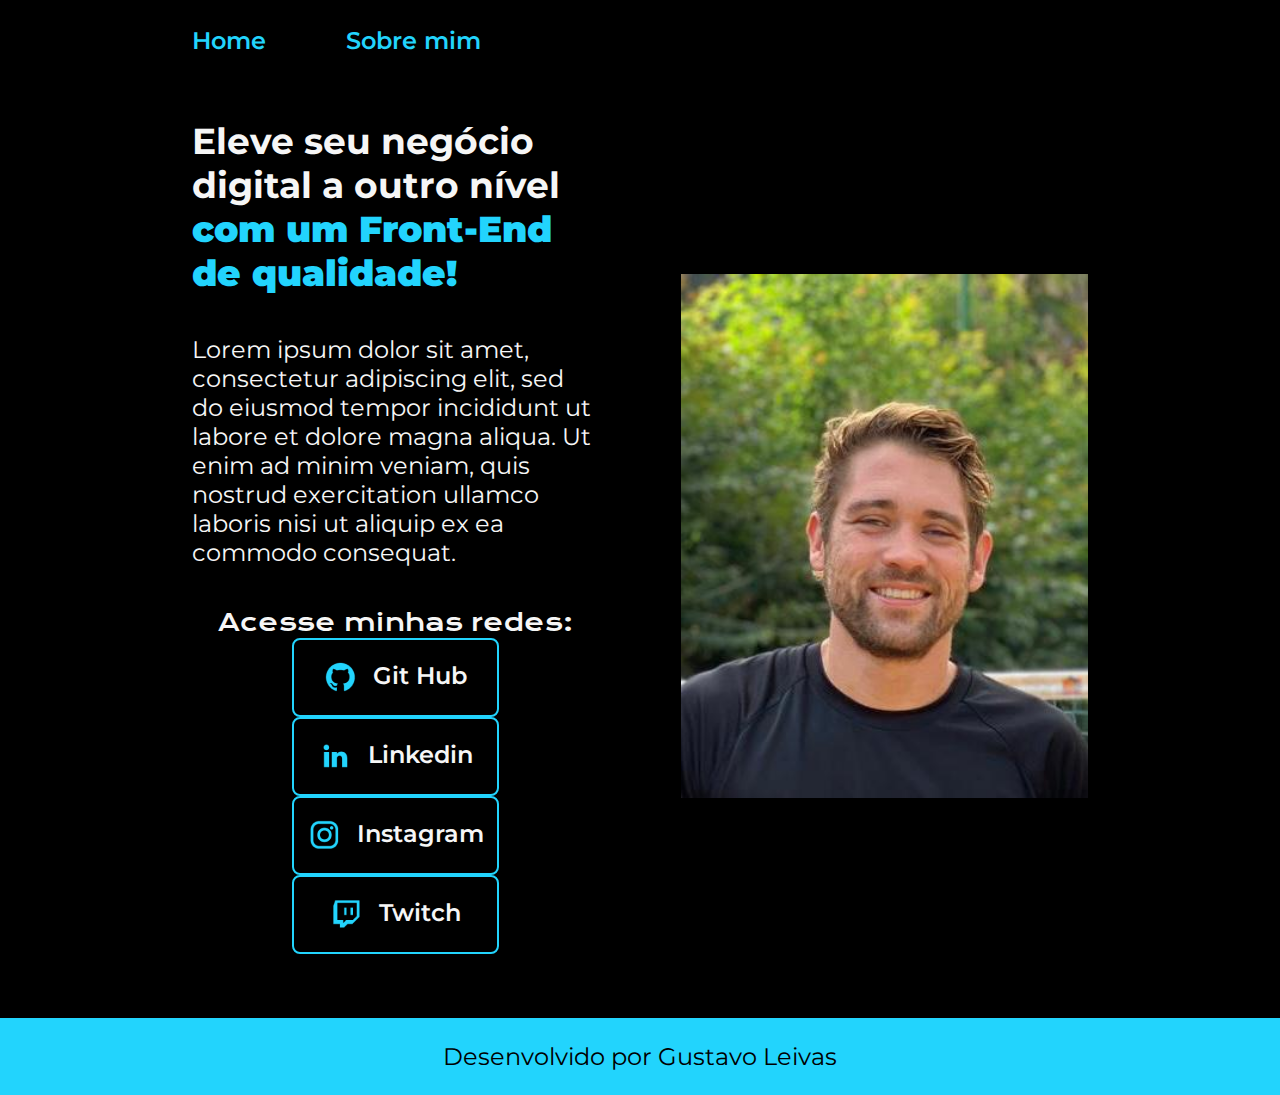
<file: 1. HTML e CSS - Curso 1/index.html>
<!DOCTYPE html>
<html lang="pt-br">
<head>
    <meta charset="UTF-8">
    <meta http-equiv="X-UA-Compatible" content="IE=edge">
    <meta name="viewport" content="width=device-width, initial-scale=1.0">
    <title>Portfólio</title>
    <link rel="stylesheet" href="./styles/style.css">
</head>

<body>
    <header class="cabecalho">
        <nav class="cabecalho__menu">
            <a class="cabecalho__menu__link"href="index.html">Home</a>
            <a class="cabecalho__menu__link" href="about.html">Sobre mim</a>
        </nav>
    </header>
    <main class="apresentacao">
        <section class="apresentacao__conteudo">
            <h1 class="apresentacao__conteudo__titulo">Eleve seu negócio digital a outro nível 
                <strong class="titulo-destaque">com um Front-End de qualidade!</strong></h1>
                <p class="apresentacao__conteudo__titulo__paragrafo">
                    Lorem ipsum dolor sit amet, consectetur adipiscing elit, 
                    sed do eiusmod tempor incididunt ut labore et dolore magna aliqua. 
                    Ut enim ad minim veniam, quis nostrud exercitation ullamco laboris nisi ut aliquip ex ea commodo consequat. 
                </p>
                <div class="apresentacao__links">
                    <h2 class="apresentacao__links__subtitulo">Acesse minhas redes:</h2>
                    <a class="apresentacao__links__navegacao" href="https://github.com/leivas777">
                        <img src="./assets/github.png">
                        Git Hub
                    </a>
                    <a class="apresentacao__links__navegacao" href="https://www.linkedin.com/in/gustavo-leivas">
                        <img src="./assets/linkedin.png">
                        Linkedin
                    </a>
                    <a class="apresentacao__links__navegacao" href="https://instagram.com/o_leivas">
                        <img src="./assets/instagram.png">
                        Instagram
                    </a>
                    <a class="apresentacao__links__navegacao" href="https://www.twitch.tv/leivas77">
                        <img src="./assets/twitch.png">
                        Twitch
                    </a>
                </div>
        </section>
        <img class="apresentacao__imagem" src="./assets/leivas.jpg" alt="Gustavo Leivas">
    </main>
    <footer class="rodape">
        <p>Desenvolvido por Gustavo Leivas</p>
    </footer>
</body>

</html>
</file>
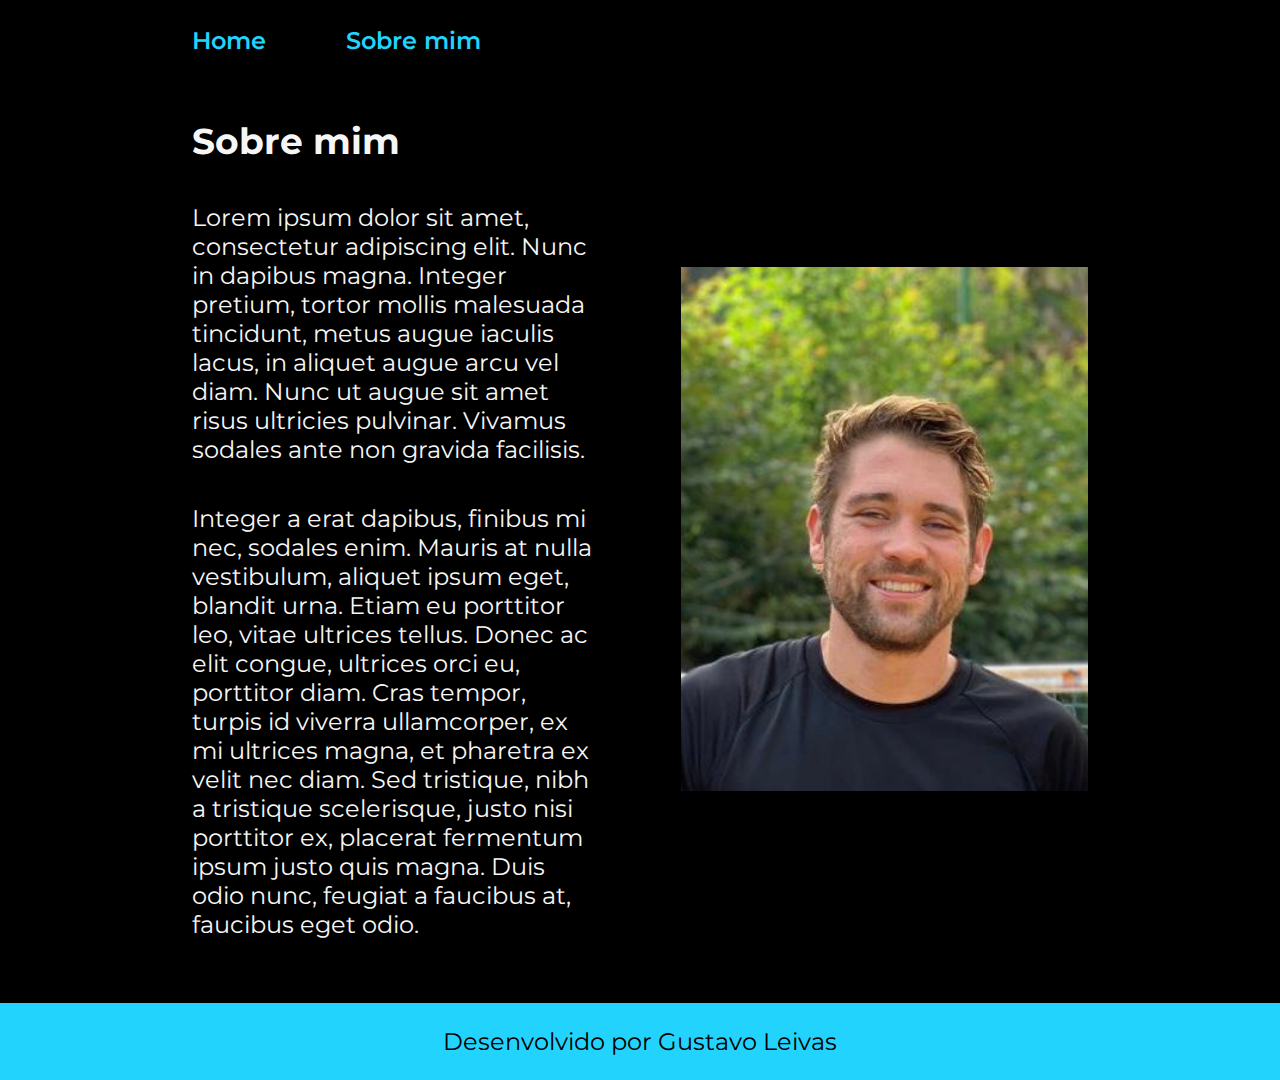
<file: 1. HTML e CSS - Curso 1/about.html>
<!DOCTYPE html>
<html lang="pt-br">
<head>
    <meta charset="UTF-8">
    <meta http-equiv="X-UA-Compatible" content="IE=edge">
    <meta name="viewport" content="width=device-width, initial-scale=1.0">
    <title>Sobre mim</title>
    <link rel="stylesheet" href="./styles/style.css">
</head>
<body>
    <header class="cabecalho">
        <nav class="cabecalho__menu">
            <a class="cabecalho__menu__link"href="index.html">Home</a>
            <a class="cabecalho__menu__link" href="about.html">Sobre mim</a>
        </nav>
    </header>    
    <main class="apresentacao">
        <section class="apresentacao__conteudo">
            <h1 class="apresentacao__conteudo__titulo">Sobre mim</h1>
            <p class="apresentacao__conteudo__titulo__paragrafo">Lorem ipsum dolor sit amet, consectetur adipiscing elit. Nunc in dapibus magna. 
                Integer pretium, tortor mollis malesuada tincidunt, metus augue iaculis lacus, in aliquet augue arcu vel diam. 
                Nunc ut augue sit amet risus ultricies pulvinar. Vivamus sodales ante non gravida facilisis.
            </p>
            <p class="apresentacao__conteudo__titulo__paragrafo">
                Integer a erat dapibus, finibus mi nec, sodales enim. Mauris at nulla vestibulum, aliquet ipsum eget, blandit urna. 
                Etiam eu porttitor leo, vitae ultrices tellus. Donec ac elit congue, ultrices orci eu, porttitor diam. 
                Cras tempor, turpis id viverra ullamcorper, ex mi ultrices magna, et pharetra ex velit nec diam. 
                Sed tristique, nibh a tristique scelerisque, justo nisi porttitor ex, placerat fermentum ipsum justo quis magna. 
                Duis odio nunc, feugiat a faucibus at, faucibus eget odio.
            </p>
        </section>
        <img class="apresentacao__imagem" src="./assets/leivas.jpg" alt="imagem Gustavo Leivas">
    </main>
    <footer class="rodape">
        <p>Desenvolvido por Gustavo Leivas</p>
    </footer>
</body>
</html>
</file>
<file: 1. HTML e CSS - Curso 1/styles/style.css>
@import url('https://fonts.googleapis.com/css2?family=Krona+One&family=Montserrat:wght@400;600&display=swap');

:root {
    --cor-primaria: #000000;
    --cor-secundaria: #f6f6f6;
    --cor-terciaria: #22d4fd;
    --cor-hover: #272727;

    --fonte-principal: 'Krona One', sans-serif;
    --fonte-secundaria: 'Montserrat', sans-serif;
}

*{
    margin: 0;
    padding: 0;
}

body {
    box-sizing: border-box;
    background-color: var(--cor-primaria);
    color: var(--cor-secundaria);
}

.cabecalho{
    padding: 2% 0% 0% 15%;
}

.cabecalho__menu{
    display: flex;
    gap: 80px;
}

.cabecalho__menu__link{
    font-family: var(--fonte-secundaria);
    font-size: 1.5rem;
    font-weight: 600;
    color: var(--cor-terciaria);
    text-decoration: none;
}

.apresentacao{
    padding: 5% 15%;
    display:flex;
    align-items: center;
    justify-content: space-between;
    gap:82px;
}

.apresentacao__conteudo{
    width: 50%;
    display: flex;
    flex-direction: column;
    gap: 40px;
}

.apresentacao__conteudo__titulo{
    font-size: 2.25rem;
    font-family: var(--fonte-secundaria);
}

.titulo-destaque {
    color:var(--cor-terciaria);
}

.apresentacao__conteudo__titulo__paragrafo{
    font-size: 1.5rem;
    font-family: var(--fonte-secundaria);
}

.apresentacao__links{
    display: flex;
    flex-direction: column;
    align-items: center;
    justify-content: space-between;
    gap: px;
}

.apresentacao__links__subtitulo{
    font-family: var(--fonte-principal);
    font-weight: 400;
    font-size: 1.5rem;
}

.apresentacao__links__navegacao{
    display: flex;
    justify-content: center;
    gap: 16px;
    width: 50%;
    text-align: center;
    border-radius: 8px;
    border: 2px solid var(--cor-terciaria);
    font-size: 1.5rem;
    font-weight: 600;
    padding: 21.5px 0px;
    text-decoration: none;
    color:var(--cor-secundaria);
    font-family: var(--fonte-secundaria);
}

.apresentacao__links__link:hover {
    background-color: var(--cor-hover);

}

.apresentacao__imagem{
    width: 50%;
}

.rodape{
    padding: 24px;
    text-align: center;
    font-family: var(--fonte-secundaria);
    font-size: 1.5rem;
    font-weight: 400;
    color: var(--cor-primaria);
    background-color: var(--cor-terciaria);
}

@media (max-width: 1200px) {
    .cabecalho{
        padding:10%;
    }
    .cabecalho__menu{
        justify-content: center;
    }
    .apresentacao{
        flex-direction: column-reverse;
        padding: 5%;
    }
    .apresentacao__conteudo{
        width: auto;
    }

}
</file>
